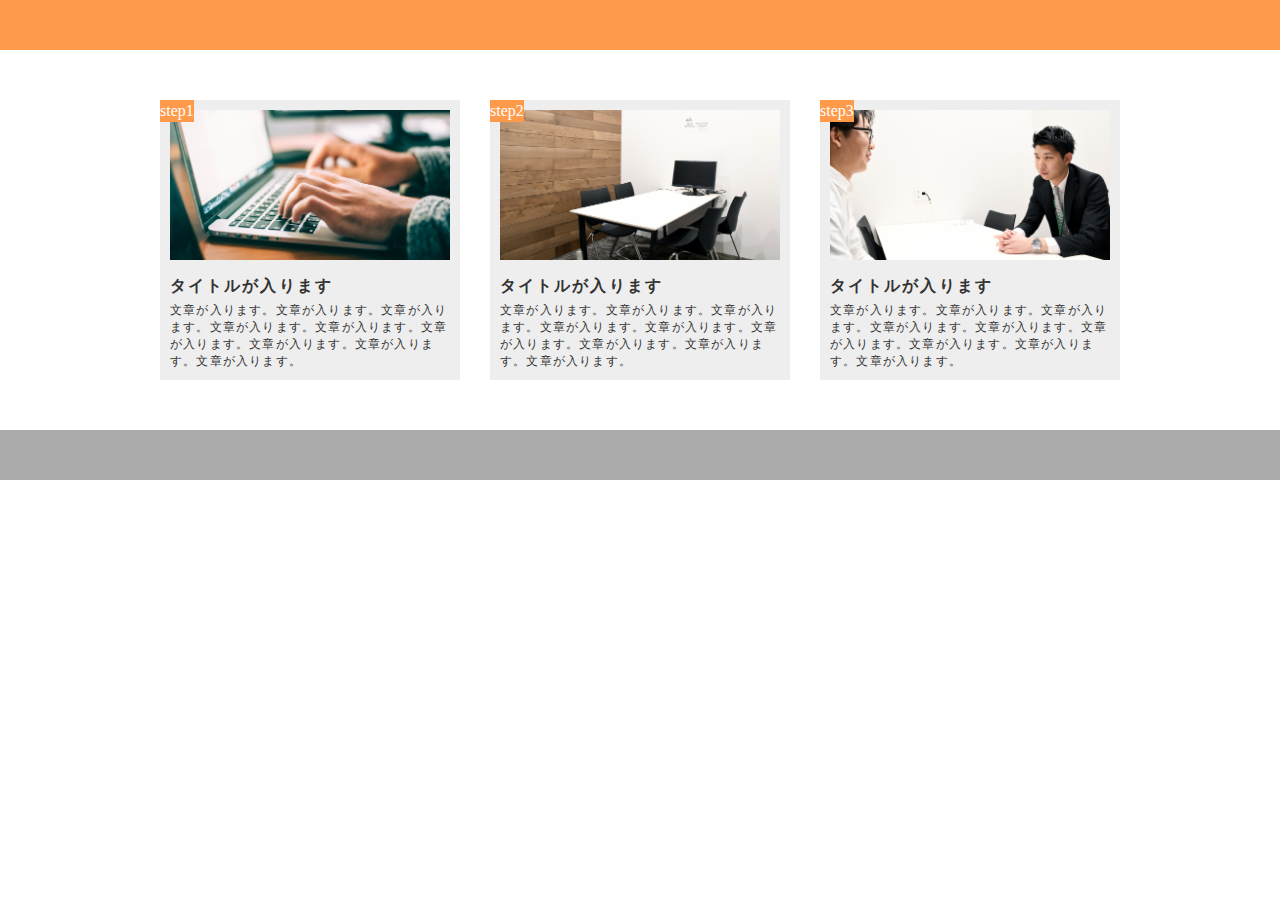
<file: 2-10/index.html>
<!DOCTYPE html>
<html lang="ja">
<head>
  <meta charset="UTF-8">
  <meta name="viewport" content="width=device-width, initial-scale=1.0">
  <link rel="stylesheet" href="style.css">
  <title>2-10</title>
</head>
<body>
  <header class="header"></header>
  <div class="box-wrapper">
    <div class="box-item">
      <span class="box-tag tag1">step1</span>
      <div class="box-img img1"></div>
      <div class="box-title"><h3>タイトルが入ります</h3></div>
      <div class="box-text"><p>文章が入ります。文章が入ります。文章が入ります。文章が入ります。文章が入ります。文章が入ります。文章が入ります。文章が入ります。文章が入ります。</p> </div>
    </div>
    <div class="box-item">
      <span class="box-tag tag2">step2</span>
      <div class="box-img img2"></div>
      <div class="box-title"><h3>タイトルが入ります</h3></div>
      <div class="box-text"><p>文章が入ります。文章が入ります。文章が入ります。文章が入ります。文章が入ります。文章が入ります。文章が入ります。文章が入ります。文章が入ります。</p> </div>
    </div>
    <div class="box-item">
      <span class="box-tag tag3">step3</span>
      <div class="box-img img3"></div>
      <div class="box-title"><h3>タイトルが入ります</h3></div>
      <div class="box-text"><p>文章が入ります。文章が入ります。文章が入ります。文章が入ります。文章が入ります。文章が入ります。文章が入ります。文章が入ります。文章が入ります。</p> </div>
    </div>

  </div>
  
  <footer class="footer">

  </footer>
</body>
</html>
</file>
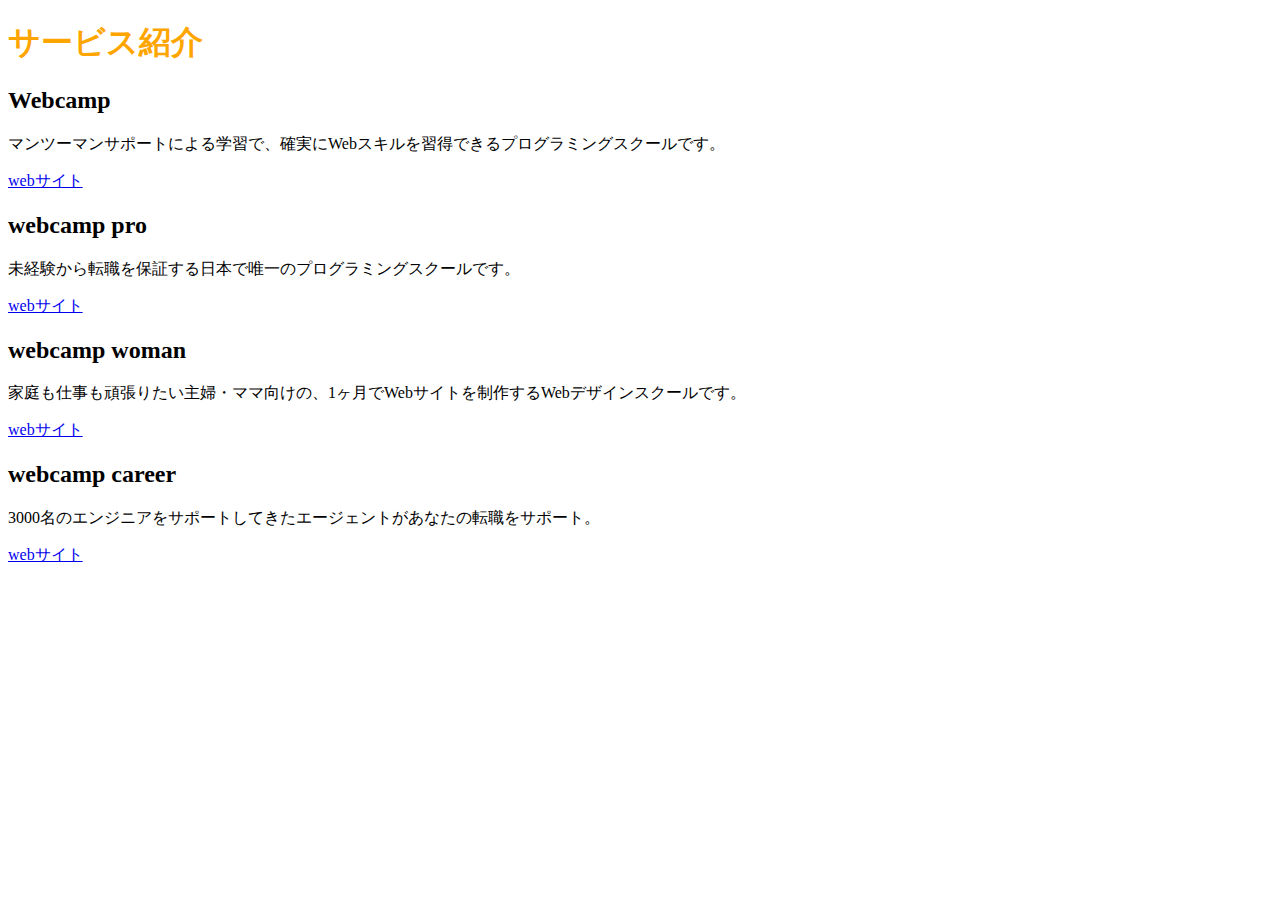
<file: 2-2/index.html>
<!DOCTYPE html>
<html lang="ja">
<head>
  <meta charset="UTF-8">
  <meta name="viewport" content="width=device-width, initial-scale=1.0">
  <title>演習課題2－2</title>
  <link rel="stylesheet" href="style.css">
</head>
<body>
  <h1>サービス紹介</h1>
  <h2>Webcamp</h2>
  <p>マンツーマンサポートによる学習で、確実にWebスキルを習得できるプログラミングスクールです。</p>
  <a href="＃">webサイト</a>
  <h2>webcamp pro</h2>
  <p>未経験から転職を保証する日本で唯一のプログラミングスクールです。</p>
  <a href="＃">webサイト</a>
  <h2>webcamp woman</h2>
  <p>家庭も仕事も頑張りたい主婦・ママ向けの、1ヶ月でWebサイトを制作するWebデザインスクールです。</p>
  <a href="＃">webサイト</a>
  <h2>webcamp career</h2>
  <p>3000名のエンジニアをサポートしてきたエージェントがあなたの転職をサポート。</p>
  <a href="＃">webサイト</a>
  
</body>
</html>
</file>
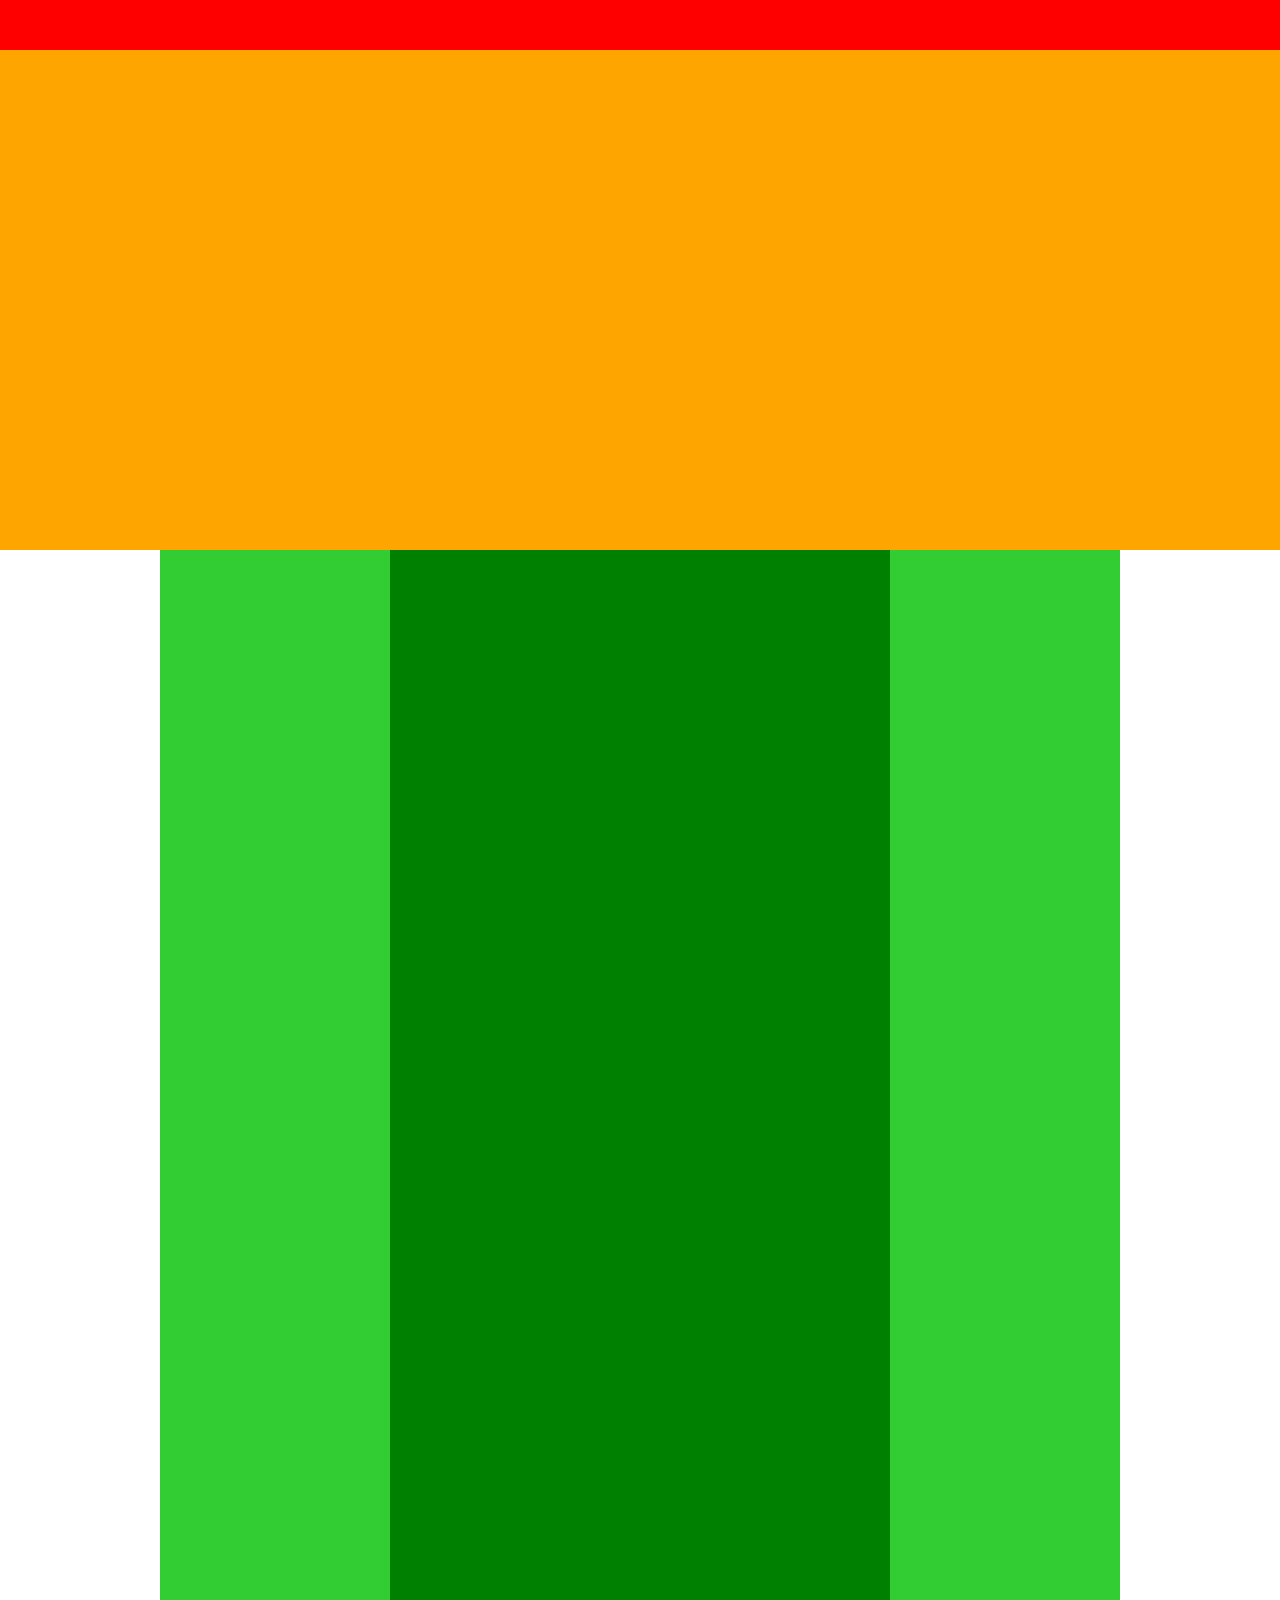
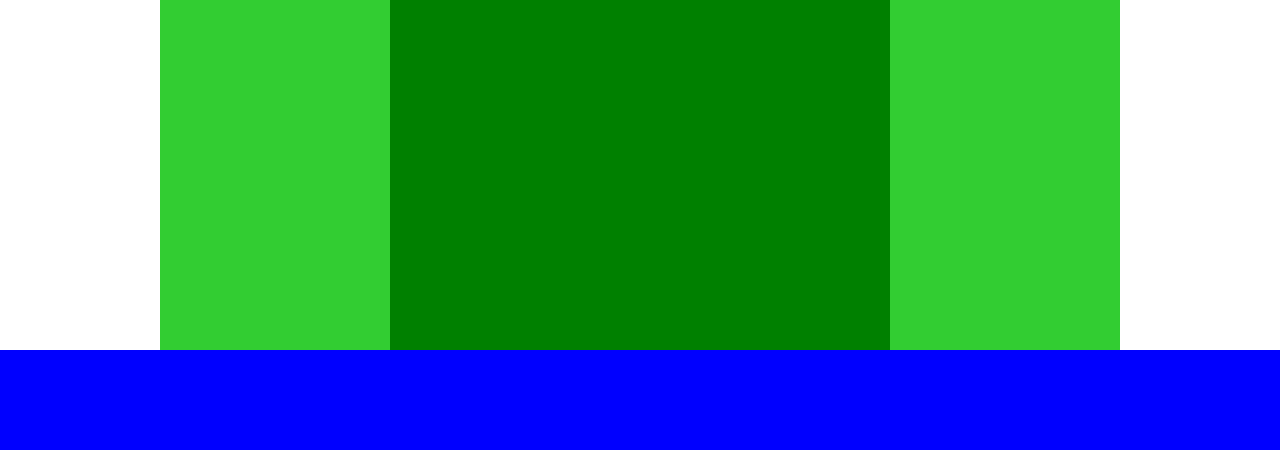
<file: 2-4/index.html>
<!DOCTYPE html>
<html lang="ja">
<head>
  <meta charset="UTF-8">
  <meta name="viewport" content="width=device-width, initial-scale=1.0">
  <link rel="stylesheet" href="style.css">
  <title>演習課題４</title>
</head>
<body>
  <div class="header"></div>
  <div class="main-visual"></div>
  <div class="main">
    <div class="main-content"></div>
  </div>
  <div class="footer"></div>
</body>
</html>
</file>
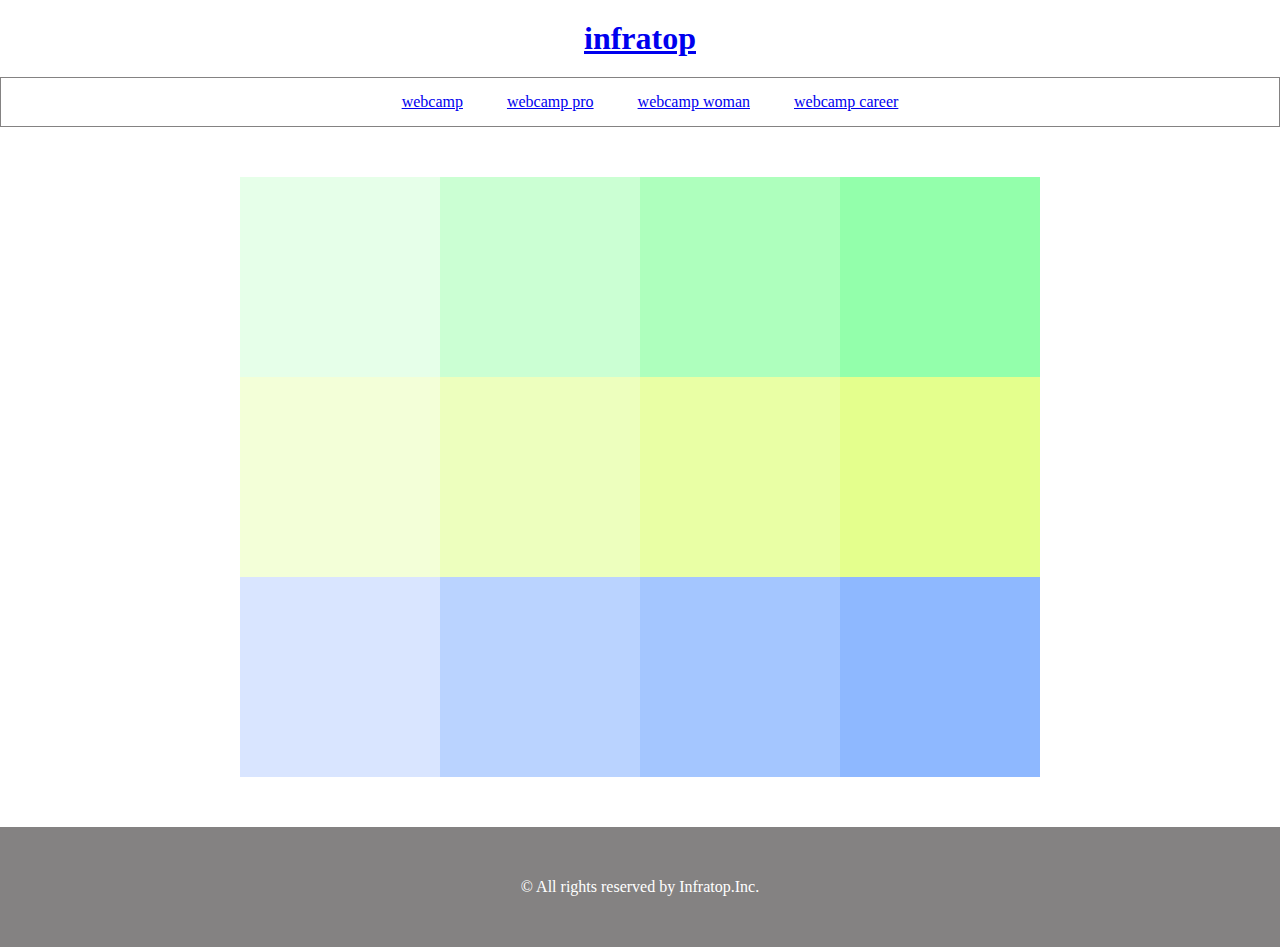
<file: 2-5/index.html>
<!DOCTYPE html>
<html lang="ja">
<head>
  <meta charset="UTF-8">
  <meta name="viewport" content="width=device-width, initial-scale=1.0">
  <link rel="stylesheet" href="style.css">
  <title>2-5</title>
</head>
<body>
  <header>
    <h1><a href="#">infratop</a></h1>
  </header>
  <nav >
    <ul class="header-nav">
      <li class="header-nav-list"><a href="#">webcamp</a></li>
      <li class="header-nav-list"><a href="#">webcamp pro</a></li>
      <li class="header-nav-list"><a href="#">webcamp woman</a></li>
      <li class="header-nav-list"><a href="#">webcamp career</a></li>
    </ul>
  </nav>
  <main class="main">
    <div class="color-box">
      <div class="box-container ">
        <div class="box green-box1"></div>
        <div class="box green-box2"></div>
        <div class="box green-box3"></div>
        <div class="box green-box4"></div>
      </div>
      <div class="box-container ">
        <div class="box yellow-box1"></div>
        <div class="box yellow-box2"></div>
        <div class="box yellow-box3"></div>
        <div class="box yellow-box4"></div>
      </div>
      <div class="box-container ">
        <div class="box blue-box1"></div>
        <div class="box blue-box2"></div>
        <div class="box blue-box3"></div>
        <div class="box blue-box4"></div>
      </div>
    </div>
  </main>
  <footer>
    <p class="footer-text">© All rights reserved by Infratop.Inc.</p>
  </footer>
</body>
</html>
</file>
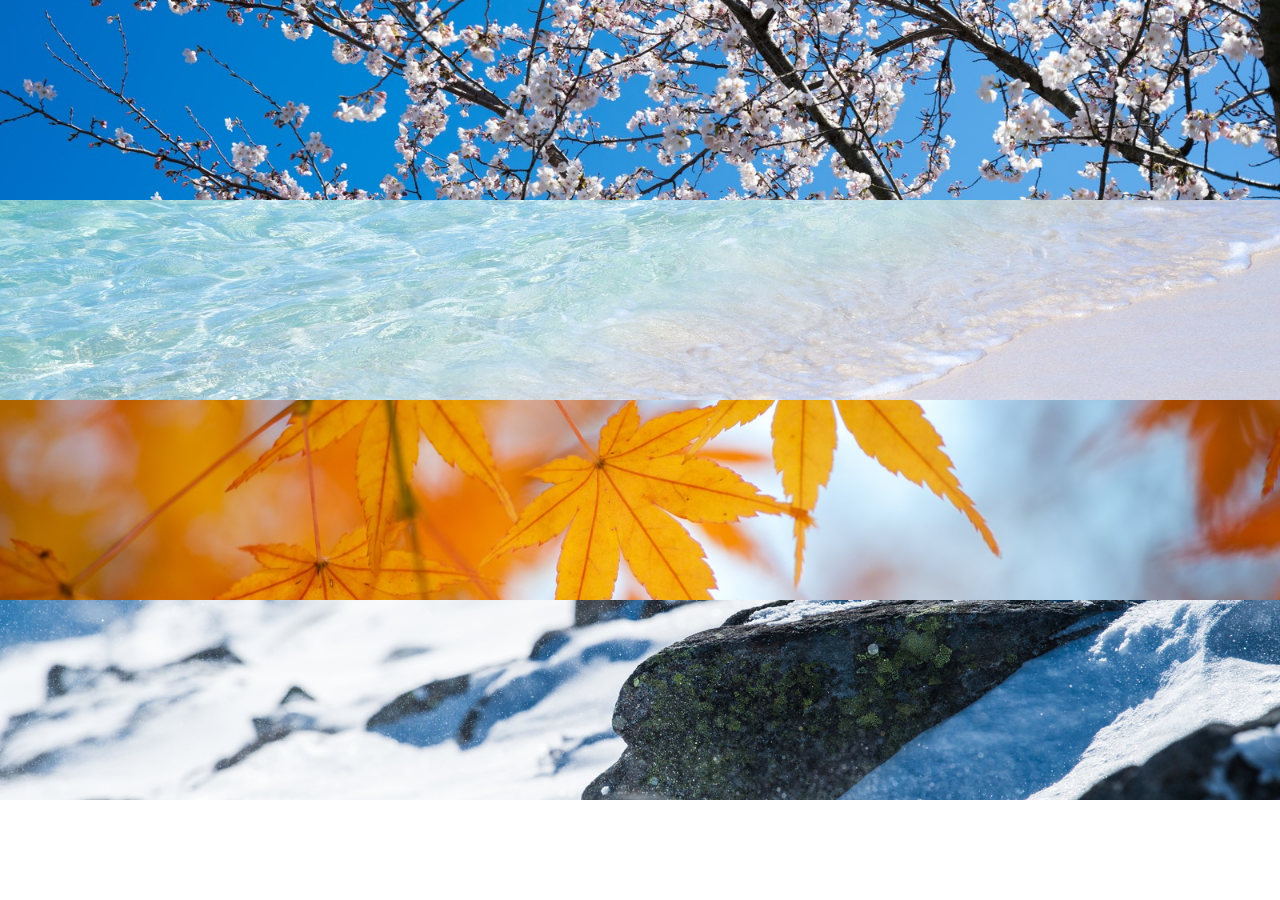
<file: 2-6/index.html>
<!DOCTYPE html>
<html lang="ja">
<head>
  <meta charset="UTF-8">
  <meta name="viewport" content="width=device-width, initial-scale=1.0">
  <link rel="stylesheet" href="style.css">
  <title>Document</title>
</head>
<body>
  <div class="util-bg sakura"></div>
  <div class="util-bg ocian"></div>
  <div class="util-bg kaede"></div>
  <div class="util-bg snow"></div>
</body>
</html>
</file>
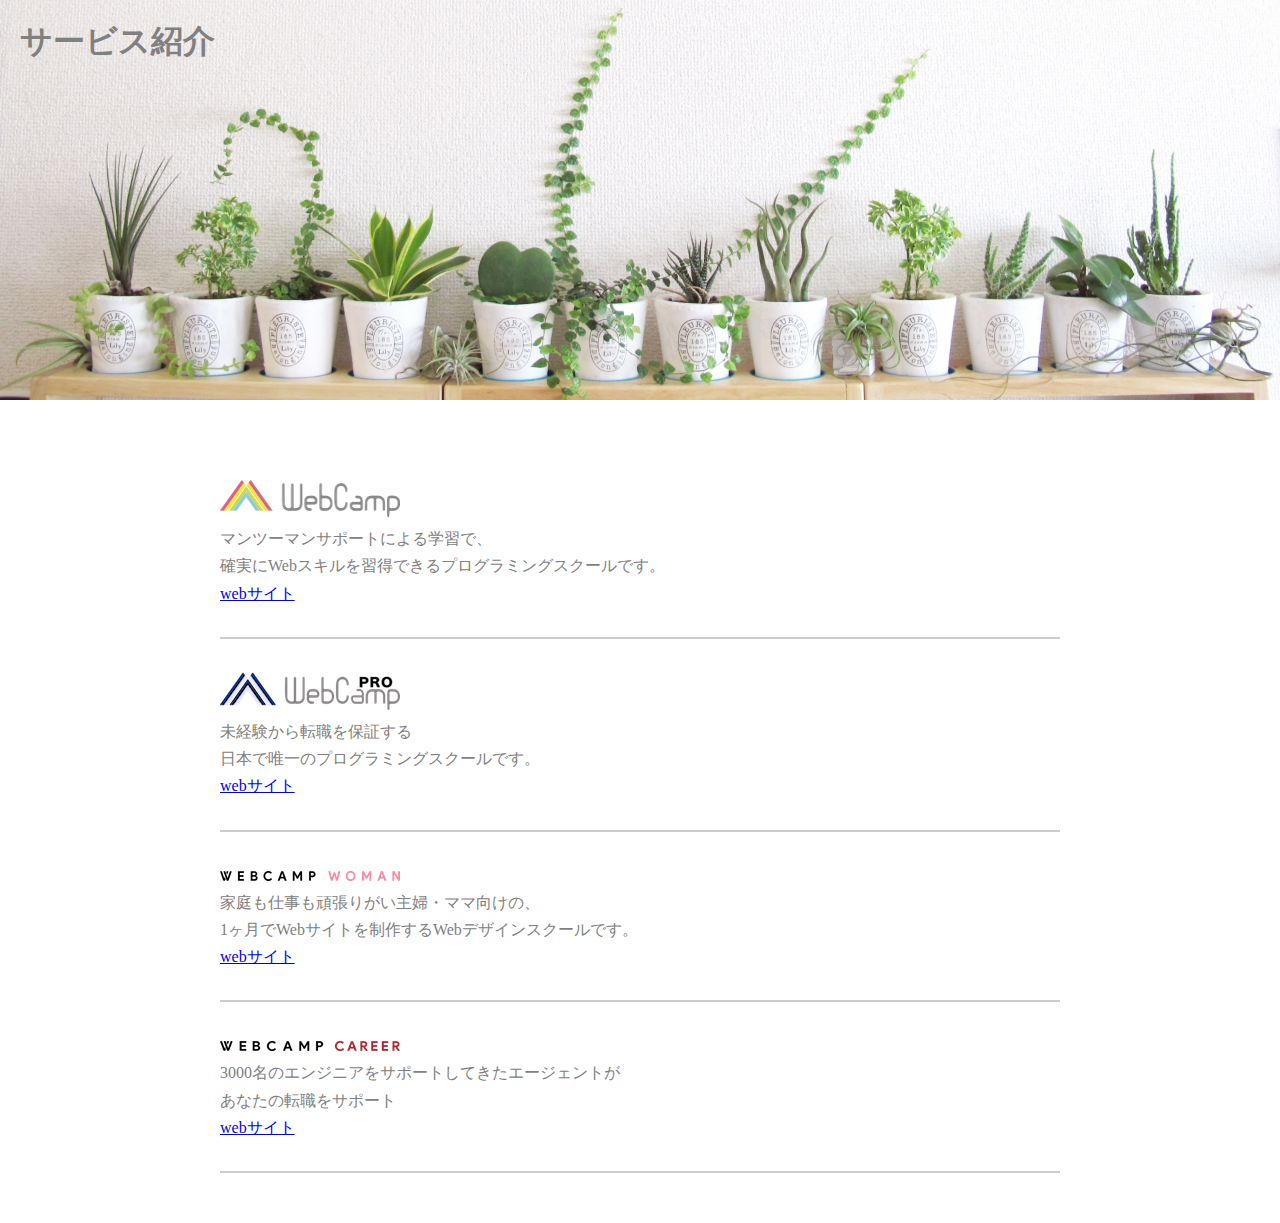
<file: 2-7/index.html>
<!DOCTYPE html>
<html lang="ja">
<head>
  <meta charset="UTF-8">
  <meta name="viewport" content="width=device-width, initial-scale=1.0">
  <link rel="stylesheet" href="style.css">
  <title>2-7</title>
</head>
<body>
  <main>
    <section class="main-visual">
      <h1 class="mv-title">サービス紹介</h1>
    </section>
    <section class="contents">
      <div class="contents-container">
        <div class="contents-item">
          <img src="./img/wc-logo.png" alt="">
          <p>マンツーマンサポートによる学習で、<br>
          確実にWebスキルを習得できるプログラミングスクールです。</p>
          <a href="#">webサイト</a>
        </div>
        <div class="contents-item">
          <img src="./img/wcp-logo.png" alt="">
          <p>未経験から転職を保証する<br>
          日本で唯一のプログラミングスクールです。</p>
          <a href="#">webサイト</a>
        </div>
        <div class="contents-item">
          <img src="./img/wcw-logo.png" alt="">
          <p>家庭も仕事も頑張りがい主婦・ママ向けの、<br>
          1ヶ月でWebサイトを制作するWebデザインスクールです。</p>
          <a href="#">webサイト</a>
        </div>
        <div class="contents-item">
          <img src="./img/wcc-logo.png" alt="">
          <p>3000名のエンジニアをサポートしてきたエージェントが<br>
          あなたの転職をサポート</p>
          <a href="#">webサイト</a>
        </div>
      </div>
    </section>
  </main>
</body>
</html>
</file>
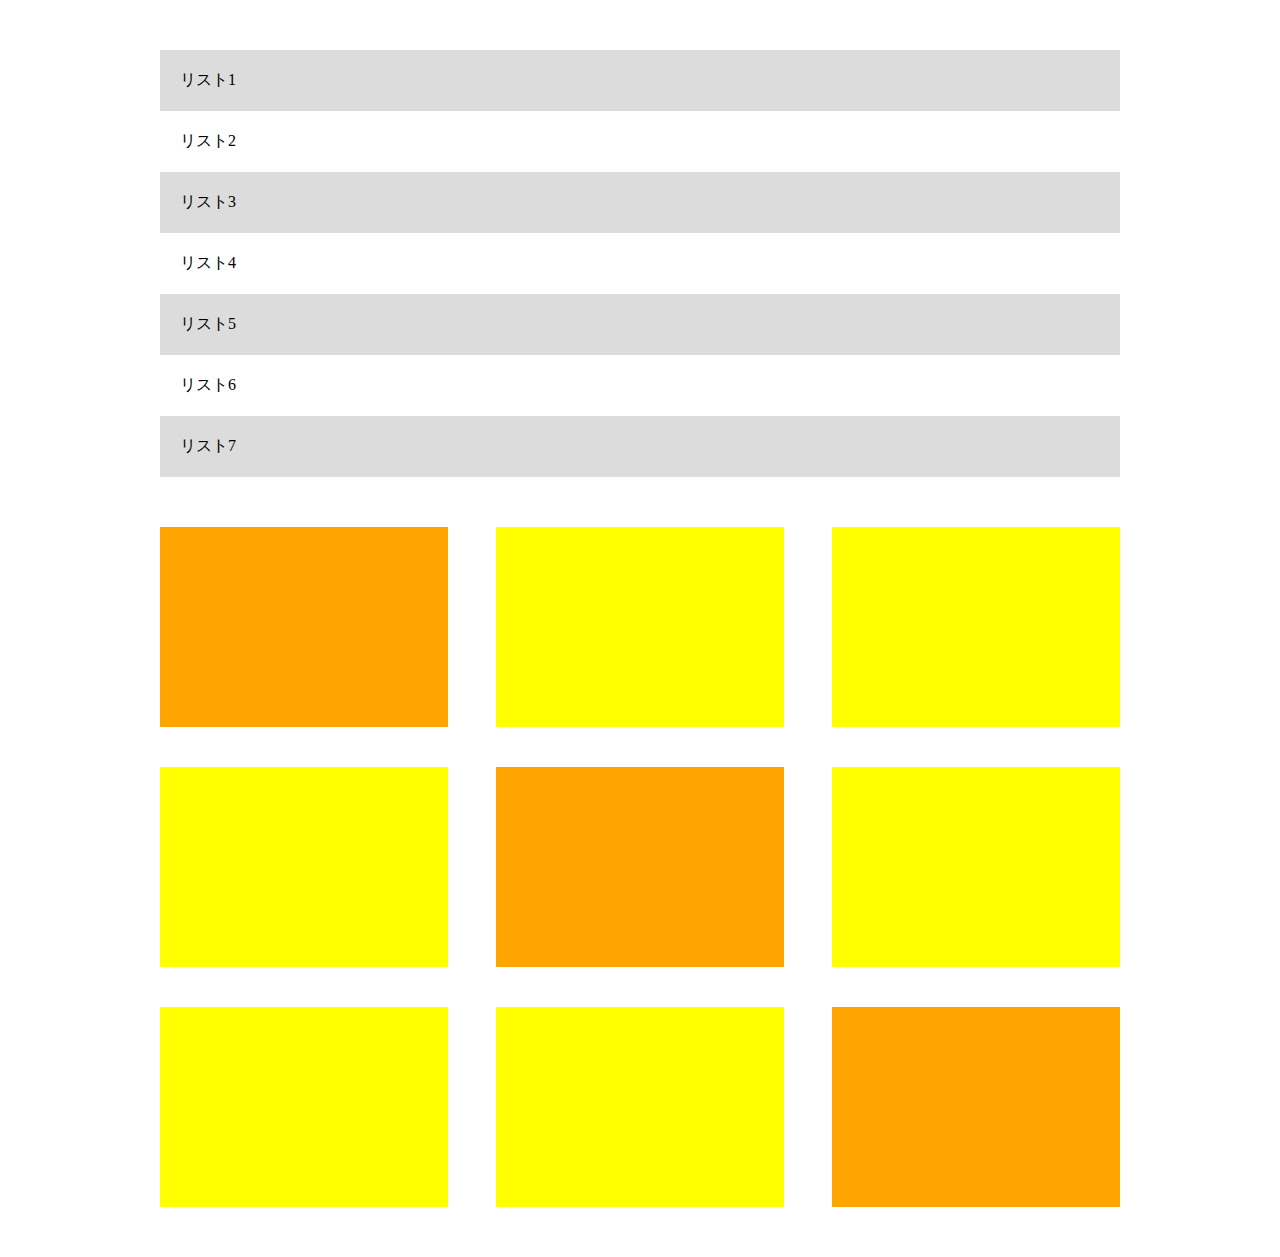
<file: 2-8/index.html>
<!DOCTYPE html>
<html lang="ja">
<head>
  <meta charset="UTF-8">
  <meta name="viewport" content="width=device-width, initial-scale=1.0">
<link rel="stylesheet" href="style.css">
  <title>2-8</title>
</head>
<body>
  <section class="list-wrapper">
    <ul>
      <li class="util-list">リスト1</li>
      <li class="util-list">リスト2</li>
      <li class="util-list">リスト3</li>
      <li class="util-list">リスト4</li>
      <li class="util-list">リスト5</li>
      <li class="util-list">リスト6</li>
      <li class="util-list">リスト7</li>
    </ul>
  </section>
  <section class="box-wrapper">
    <div class="box-items">
      <div class="box-item box-orange"></div>
    <div class="box-item"></div>
    <div class="box-item"></div>
    </div>
    <div class="box-items">
      <div class="box-item"></div>
    <div class="box-item box-orange"></div>
    <div class="box-item"></div>
    </div>
    <div class="box-items">
      <div class="box-item"></div>
    <div class="box-item"></div>
    <div class="box-item box-orange"></div>
    </div>
    
    
  </section>
</body>
</html>
</file>
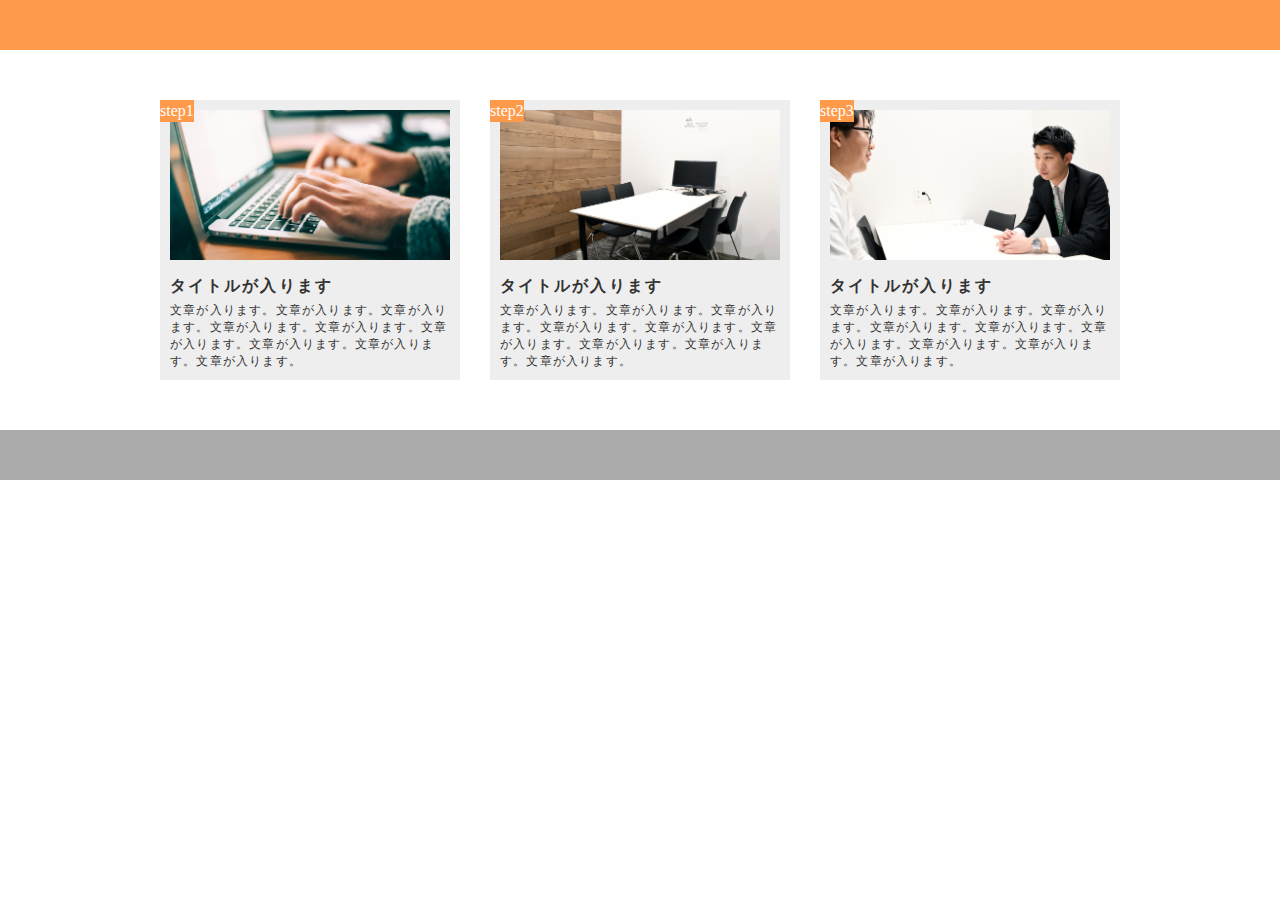
<file: 2-9/index.html>
<!DOCTYPE html>
<html lang="ja">
<head>
  <meta charset="UTF-8">
  <meta name="viewport" content="width=device-width, initial-scale=1.0">
  <link rel="stylesheet" href="style.css">
  <title>2-9</title>
</head>
<body>
  <header class="header"></header>
  <div class="box-wrapper">
    <div class="box-item">
      <span class="box-tag tag1">step1</span>
      <div class="box-img img1"></div>
      <div class="box-title"><h3>タイトルが入ります</h3></div>
      <div class="box-text"><p>文章が入ります。文章が入ります。文章が入ります。文章が入ります。文章が入ります。文章が入ります。文章が入ります。文章が入ります。文章が入ります。</p> </div>
    </div>
    <div class="box-item">
      <span class="box-tag tag2">step2</span>
      <div class="box-img img2"></div>
      <div class="box-title"><h3>タイトルが入ります</h3></div>
      <div class="box-text"><p>文章が入ります。文章が入ります。文章が入ります。文章が入ります。文章が入ります。文章が入ります。文章が入ります。文章が入ります。文章が入ります。</p> </div>
    </div>
    <div class="box-item">
      <span class="box-tag tag3">step3</span>
      <div class="box-img img3"></div>
      <div class="box-title"><h3>タイトルが入ります</h3></div>
      <div class="box-text"><p>文章が入ります。文章が入ります。文章が入ります。文章が入ります。文章が入ります。文章が入ります。文章が入ります。文章が入ります。文章が入ります。</p> </div>
    </div>

  </div>
  
  <footer class="footer">

  </footer>
</body>
</html>
</file>
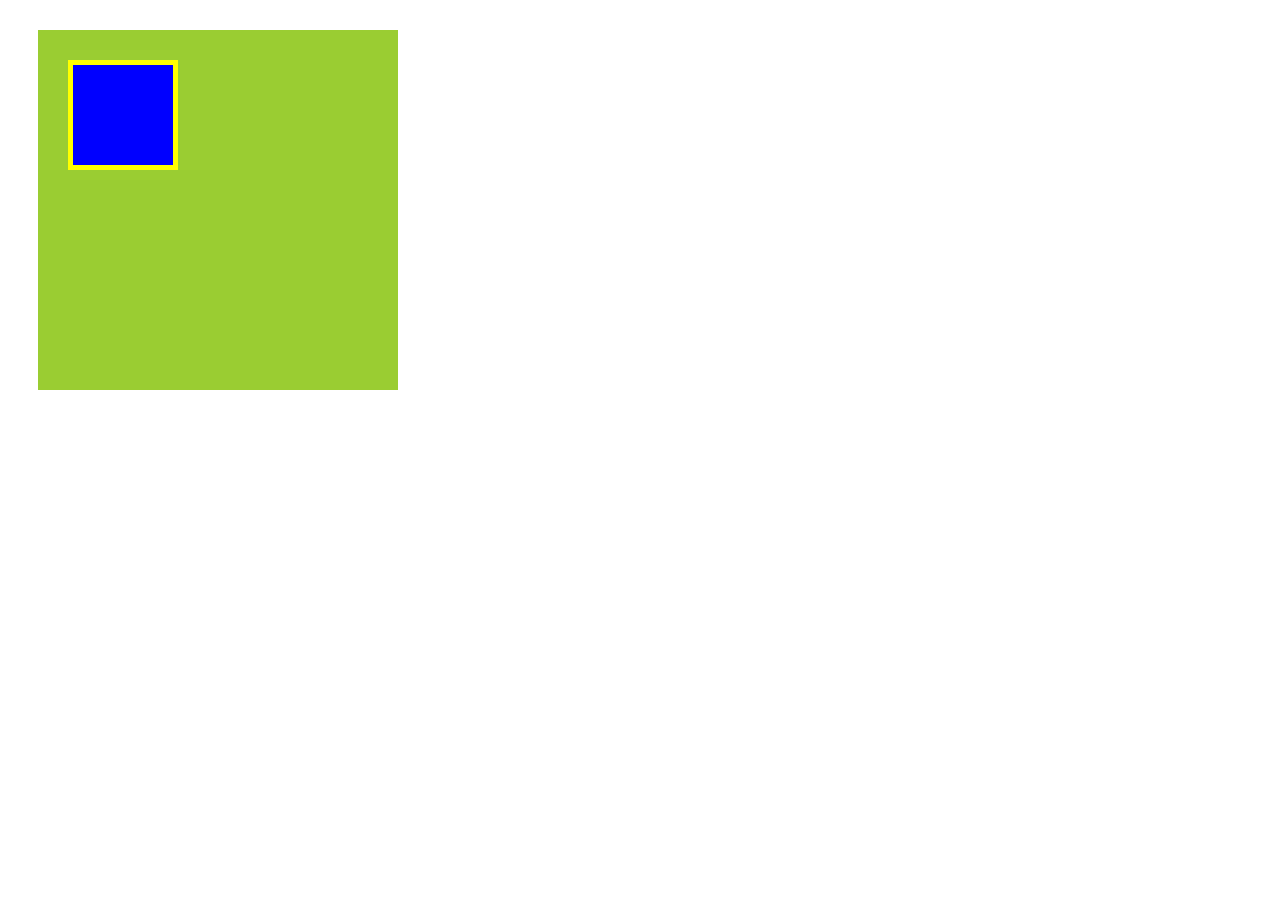
<file: box/box.html>
<!DOCTYPE html>
<html lang="ja">
  <head>
    <meta charset="UTF-8" />
    <!-- CSSファイルの読み込み -->
    <link rel="stylesheet" href="box.css" />
    <title>BOX</title>
  </head>

  <body>
    <!-- box1用のdiv -->
    <div class="box1">
      <div class="box2"></div>
    </div>
  </body>
</html>
</file>
<file: 2-10/style.css>
*{
  margin: 0;
  padding: 0;
  box-sizing: border-box;
}

.header{
  width: 100%;
  height: 50px;
  background-color: #FF9A4B;
  margin-bottom: 50px;
}

.box-wrapper{
  display: flex;
  width: 960px;
  height: auto;
  margin: 0 auto;
}
.box-item{
  width: 300px;
  background-color: #EEEEEE;
  color: #333;
  margin-right: 30px;
  padding: 10px;
  position: relative;
}
.box-item:nth-child(3){
  margin-right: 0;
  /* 最後の要素についている余計な要素の削除 */
}
.box-tag{
  color: #fff;
  background-color: #FF9A4B;
  position: absolute;
  top: 0;
  left: 0;
  padding: 0.12em 0;
}
.box-img{
  height: 150px;
  
}
.img1{
  background: url(./img/flow01.png) bottom center /cover;
}
.img2{
  background: url(./img/flow02.png) bottom center /cover;
}
.img3{
  background: url(./img/flow03.png) bottom center /cover;
}
.box-title{
  margin: 15px 0 5px;
  font-size: 14px;
  letter-spacing: 0.15em;

}
.box-text{
  font-size: 12px;
  letter-spacing: 0.1em;
}
.footer{
  width: 100%;
  height: 50px;
  background-color: #AAAAAA;
  margin-top: 50px;
}
@media screen and (max-width:768px){
  .box-wrapper{
    width: 100%;
    display: block;
  }
  .box-item{
    width: 90%;
    padding: 10px;
    margin: 0 auto;
    margin-bottom: 20px;
    
  }
  .box-item:nth-child(3){
    margin: 0 auto;
    margin-bottom: 0;
    /* レスポンシブ化に伴うmarginの統一 */
  }
  
}
</file>
<file: 2-2/style.css>
h1{
  color: orange;
}
</file>
<file: 2-4/style.css>
*{
  margin: 0;
  padding: 0;
  box-sizing: border-box;
}
.header{
  width: 100%;
  height: 50px;
  background-color: red; 
}
.main-visual{
  width: 100%;
  height: 500px;
  background-color: orange;
}
.main{
  width: 960px;
  height: 1400px;
  background-color: limegreen;
  margin: 0 auto;
}
.main-content{
  width: 500px;
  height: 100%;
  margin: 0 auto;
  background-color: green;
}
.footer{
  width: 100%;
  height: 100px;
  background-color: blue;
}
</file>
<file: 2-5/style.css>
*{
  padding: 0;
  margin: 0;
  box-sizing: border-box;
}

header > h1{
  text-align: center;
  padding: 20px 0;
}

nav{
  border: 1px solid #848282;
  padding: 15px;
}
.header-nav{
  text-align: center;
  
}
.header-nav-list{
  display: inline-block;
  padding: 0 20px;
}
.header-nav-list:last-child{
  padding-right: 0;
}
.main{
  width: auto;
  height: auto;
  margin: 50px 0;
}
.box-container{
  display: flex;
  justify-content: center;
}
.box{
  width: 200px;
  height: 200px;
}
.green-box1{
  background-color: #e6ffe9;
}
.green-box2{
  background-color: #cbffd3;
}
.green-box3{
  background-color: #aeffbd;
}
.green-box4{
  background-color: #93ffab;
}
.yellow-box1{
  background-color: #f3ffd8;
}
.yellow-box2{
  background-color: #edffbe;
}
.yellow-box3{
  background-color: #e9ffa5;
}
.yellow-box4{
  background-color: #e4ff8d;
}
.blue-box1{
  background-color: #d9e5ff;
}
.blue-box2{
  background-color: #bad3ff;
}
.blue-box3{
  background-color: #a4c6ff;
}
.blue-box4{
background-color: #8eb8ff;
}

footer{
  background-color: #848282;
  width: 100%;
  height: 120px;
}
.footer-text{
  color: #fff;
  text-align: center;
  line-height: 120px;
}
</file>
<file: 2-6/style.css>
*{
  padding: 0;
  margin: 0;
  box-sizing: border-box;
}
.util-bg{
  height: 200px;
  width: 100%;
}
.sakura{
  background: transparent url(./img/box1.jpg) center /cover;
}
.ocian{
  background: transparent url(./img/box2.jpg) center /cover;
}
.kaede{
  background: transparent url(./img/box3.jpg) center /cover;
}
.snow{
  background: transparent url(./img/box4.jpg) center /cover;
}
</file>
<file: 2-7/style.css>
*{
  padding: 0;
  margin: 0;
  box-sizing: border-box;
}
.main-visual{
  width: 100%;
  height: 400px;
  background: transparent url(./img/mv.jpg) center bottom /cover;
}
.mv-title{
  padding-left: 20px;
  padding-top: 20px;
  color: gray;
}
.contents{
  margin-top: 50px;
  margin-bottom: 50px;
  
}
.contents-container{
  width: 840px;
  margin: 0 auto;
}
.contents-item{
  border-bottom: 2px solid rgba(0,0,0,0.2);
  padding: 30px 0;
  line-height: 1.7;
  color: gray;
}
</file>
<file: 2-8/style.css>
*{
  margin: 0;
  padding: 0;
  box-sizing: border-box;
}
.list-wrapper{
 margin: 50px 0;
 
}
.util-list{
  list-style: none;
  width: 960px;
  padding: 20px 0px 20px 20px;
  margin: 0 auto;
}
.util-list:nth-child(odd){
 background-color: #dcdcdc;
}

.box-wrapper{
 margin-bottom: 50px; 
  
}

.box-items{
  width: 960px;
  display: flex;
  margin: 0 auto;
  padding-bottom: 40px;
}
.box-item{
  height: 200px;
  width: 30%;
  background-color: yellow;
  margin-left: 5%;
}

.box-item:first-child{
  margin-left: 0;
}
.box-items:last-child{
  padding-bottom: 0;
}
.box-orange{
  background-color:orange;
}
</file>
<file: 2-9/style.css>
*{
  margin: 0;
  padding: 0;
  box-sizing: border-box;
}

.header{
  width: 100%;
  height: 50px;
  background-color: #FF9A4B;
  margin-bottom: 50px;
}

.box-wrapper{
  display: flex;
  width: 960px;
  height: auto;
  margin: 0 auto;
}
.box-item{
  width: 300px;
  background-color: #EEEEEE;
  color: #333;
  margin-right: 30px;
  padding: 10px;
  position: relative;
}
.box-item:nth-child(3){
  margin-right: 0;
  /* 最後の要素についている余計な要素の削除 */
}
.box-tag{
  color: #fff;
  background-color: #FF9A4B;
  position: absolute;
  top: 0;
  left: 0;
  padding: 0.12em 0;
}
.box-img{
  height: 150px;
  
}
.img1{
  background: url(./img/flow01.png) bottom center /cover;
}
.img2{
  background: url(./img/flow02.png) bottom center /cover;
}
.img3{
  background: url(./img/flow03.png) bottom center /cover;
}
.box-title{
  margin: 15px 0 5px;
  font-size: 14px;
  letter-spacing: 0.15em;

}
.box-text{
  font-size: 12px;
  letter-spacing: 0.1em;
}
.footer{
  width: 100%;
  height: 50px;
  background-color: #AAAAAA;
  margin-top: 50px;
}
@media screen and (max-width:768px){
  .box-wrapper{
    width: 100%;
    display: block;
  }
  .box-item{
    width: 90%;
    padding: 10px;
    margin: 0 auto;
    margin-bottom: 20px;
    
  }
  .box-item:nth-child(3){
    margin: 0 auto;
    margin-bottom: 0;
    /* レスポンシブ化に伴うmarginの統一 */
  }
  
}
</file>
<file: box/box.css>
.box1{
  width: 300px;
  height: 300px;
  background-color: #9acd32;
  margin: 30px;
  padding: 30px;
}
.box2{
  width: 100px;
  height: 100px;
  background-color: blue;
  border: 5px solid yellow;
}
</file>
